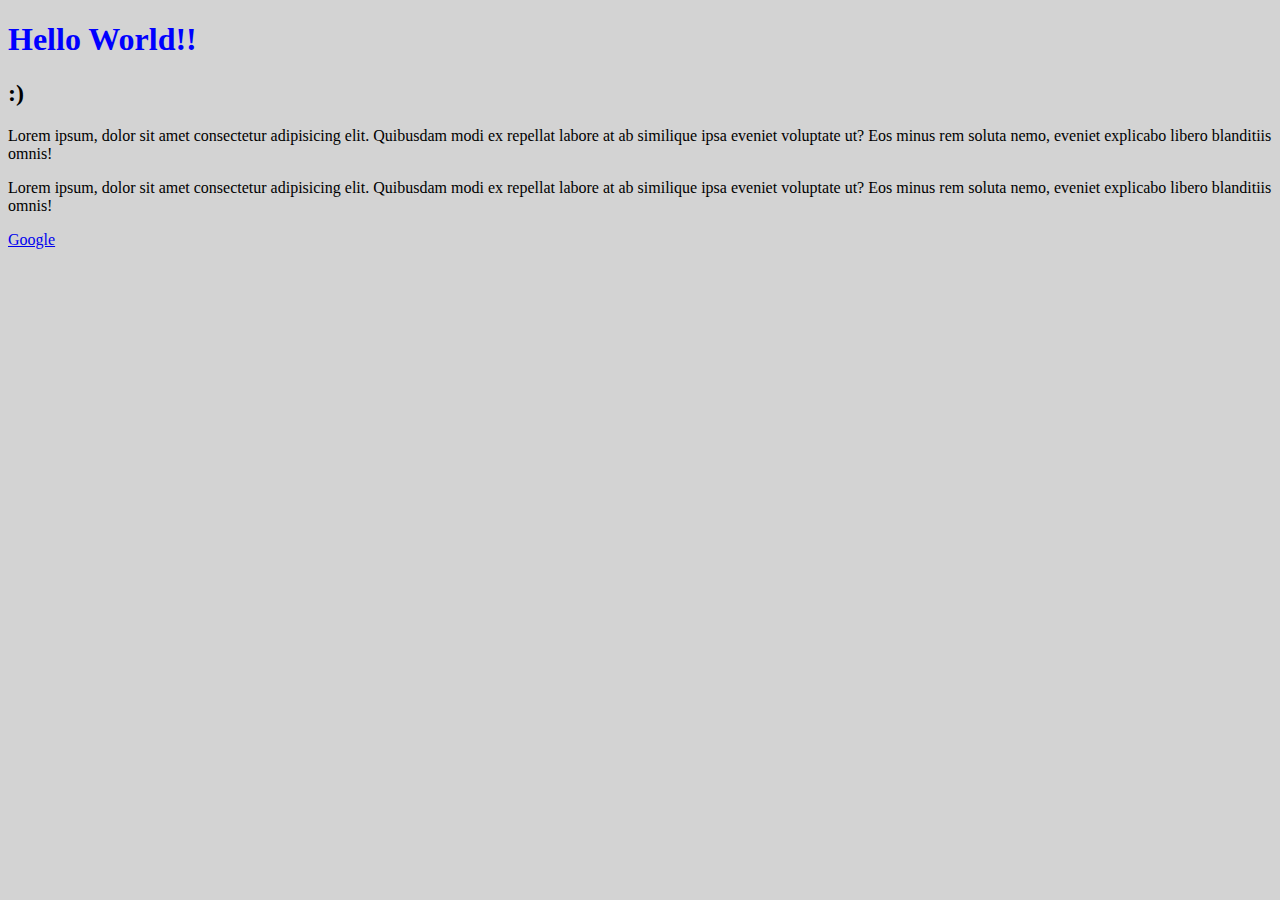
<file: aula_1/index.html>
<!DOCTYPE html>
<html lang="pt-br">
    <head>
        <title>ASPIRA</title>
        <meta charset="utf-8">
        <style type="text/css">
            *{
                font-family: Cambria, Cochin, Georgia, Times, 'Times New Roman', serif;
            }
            body{
                background:lightgray;
            }
            H1{
                color:blue;
            }
        </style>
    </head>
    <body> 
        <h1>Hello World!!</h1>
        <h2>:)</h2>
        <p>
            Lorem ipsum, dolor sit amet consectetur adipisicing elit. 
            Quibusdam modi ex repellat labore at ab similique ipsa eveniet voluptate ut? 
            Eos minus rem soluta nemo, eveniet explicabo libero blanditiis omnis!
        </p>
        <p>
            Lorem ipsum, dolor sit amet consectetur adipisicing elit. 
            Quibusdam modi ex repellat labore at ab similique ipsa eveniet voluptate ut? 
            Eos minus rem soluta nemo, eveniet explicabo libero blanditiis omnis!
        </p>
        <p>
            <a href="https://www.google.com.br/" target="aba"> Google </a>
        </p>
        
    </body>
</html>
</file>
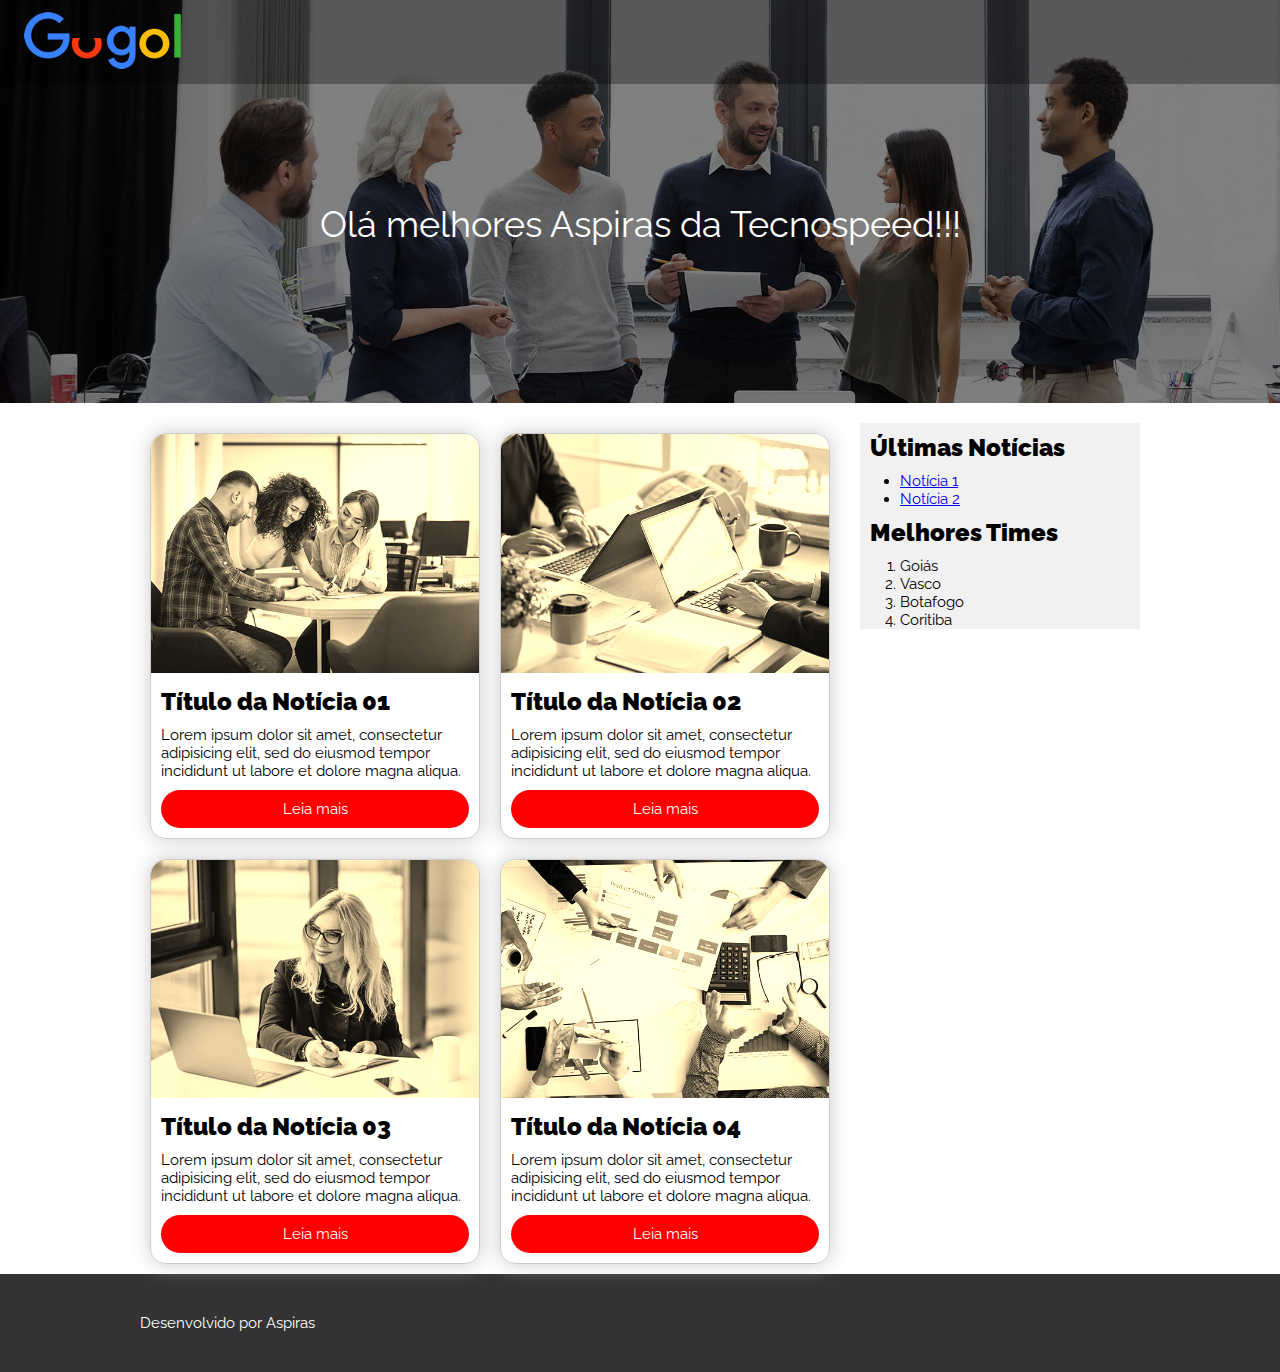
<file: aula_2/index.html>
<!DOCTYPE html>
<html lang="pt-br">
<head>
	<title>Gugol</title>
	<meta charset="utf-8">
	<meta name="viewport" content="width=device-width, initial-scale=1.0">
	<link href="https://fonts.googleapis.com/css2?family=Raleway:wght@100;400;900&display=swap" rel="stylesheet">
	<link rel="stylesheet" type="text/css" href="css/style.css">

	<link rel="shortcut icon" type="image/png" href="imagens/icone.png">
</head>
<body>
<!-- comentários - header -->
<header>
	<a href="index.html" title="Página Inicial">
		<img src="imagens/logo.png" title="Logo Gugol" alt="Logo Gugol">
	</a>
	<nav>
	</nav>
</header>
<figure>
	<img src="imagens/banner.jpg" alt="Banner" title="Banner">
	<div class="frase">
		Olá melhores Aspiras da Tecnospeed!!!
	</div>
</figure>
<div class="container">
	<main>
		<article>
			<img src="imagens/blog-1.jpg" alt="Notícia 1" title="Notícia 1">
			<h2>Título da Notícia 01</h2>
			<p>Lorem ipsum dolor sit amet, consectetur adipisicing elit, sed do eiusmod tempor incididunt ut labore et dolore magna aliqua.</p>
			<p>
				<a href="noticia1.html" title="Notícia 1" class="btn">
					Leia mais
				</a>
			</p>
		</article>
		<article>
			<img src="imagens/blog-2.jpg" alt="Notícia 2" title="Notícia 2">
			<h2>Título da Notícia 02</h2>
			<p>Lorem ipsum dolor sit amet, consectetur adipisicing elit, sed do eiusmod tempor incididunt ut labore et dolore magna aliqua.</p>
			<p>
				<a href="noticia2.html" title="Notícia 2" class="btn">
					Leia mais
				</a>
			</p>
		</article>
		<article>
			<img src="imagens/blog-3.jpg" alt="Notícia 3" title="Notícia 3">
			<h2>Título da Notícia 03</h2>
			<p>Lorem ipsum dolor sit amet, consectetur adipisicing elit, sed do eiusmod tempor incididunt ut labore et dolore magna aliqua.</p>
			<p>
				<a href="noticia3.html" title="Notícia 3" class="btn">
					Leia mais
				</a>
			</p>
		</article>
		<article>
			<img src="imagens/blog-4.jpg" alt="Notícia 4" title="Notícia 4">
			<h2>Título da Notícia 04</h2>
			<p>Lorem ipsum dolor sit amet, consectetur adipisicing elit, sed do eiusmod tempor incididunt ut labore et dolore magna aliqua.</p>
			<p>
				<a href="noticia4.html" title="Notícia 4" class="btn">
					Leia mais
				</a>
			</p>
		</article>
	</main>
	<aside>
		<h2>Últimas Notícias</h2>
		<ul>
			<li>
				<a href="noticia1.html" title="Noticia 1">
					Notícia 1
				</a>
			</li>
			<li>
				<a href="noticia1.html" title="Noticia 1">
					Notícia 2
				</a>
			</li>
		</ul>
		<h2>Melhores Times</h2>
		<ol>
			<li>Goiás</li>
			<li>Vasco</li>
			<li>Botafogo</li>
			<li>Coritiba</li>
		</ol>
	</aside>
</div>
<div class="clearfix"></div>
<footer>
	<div class="container">
		<p>Desenvolvido por Aspiras</p>
	</div>
</footer>
</body>
</html>
</file>
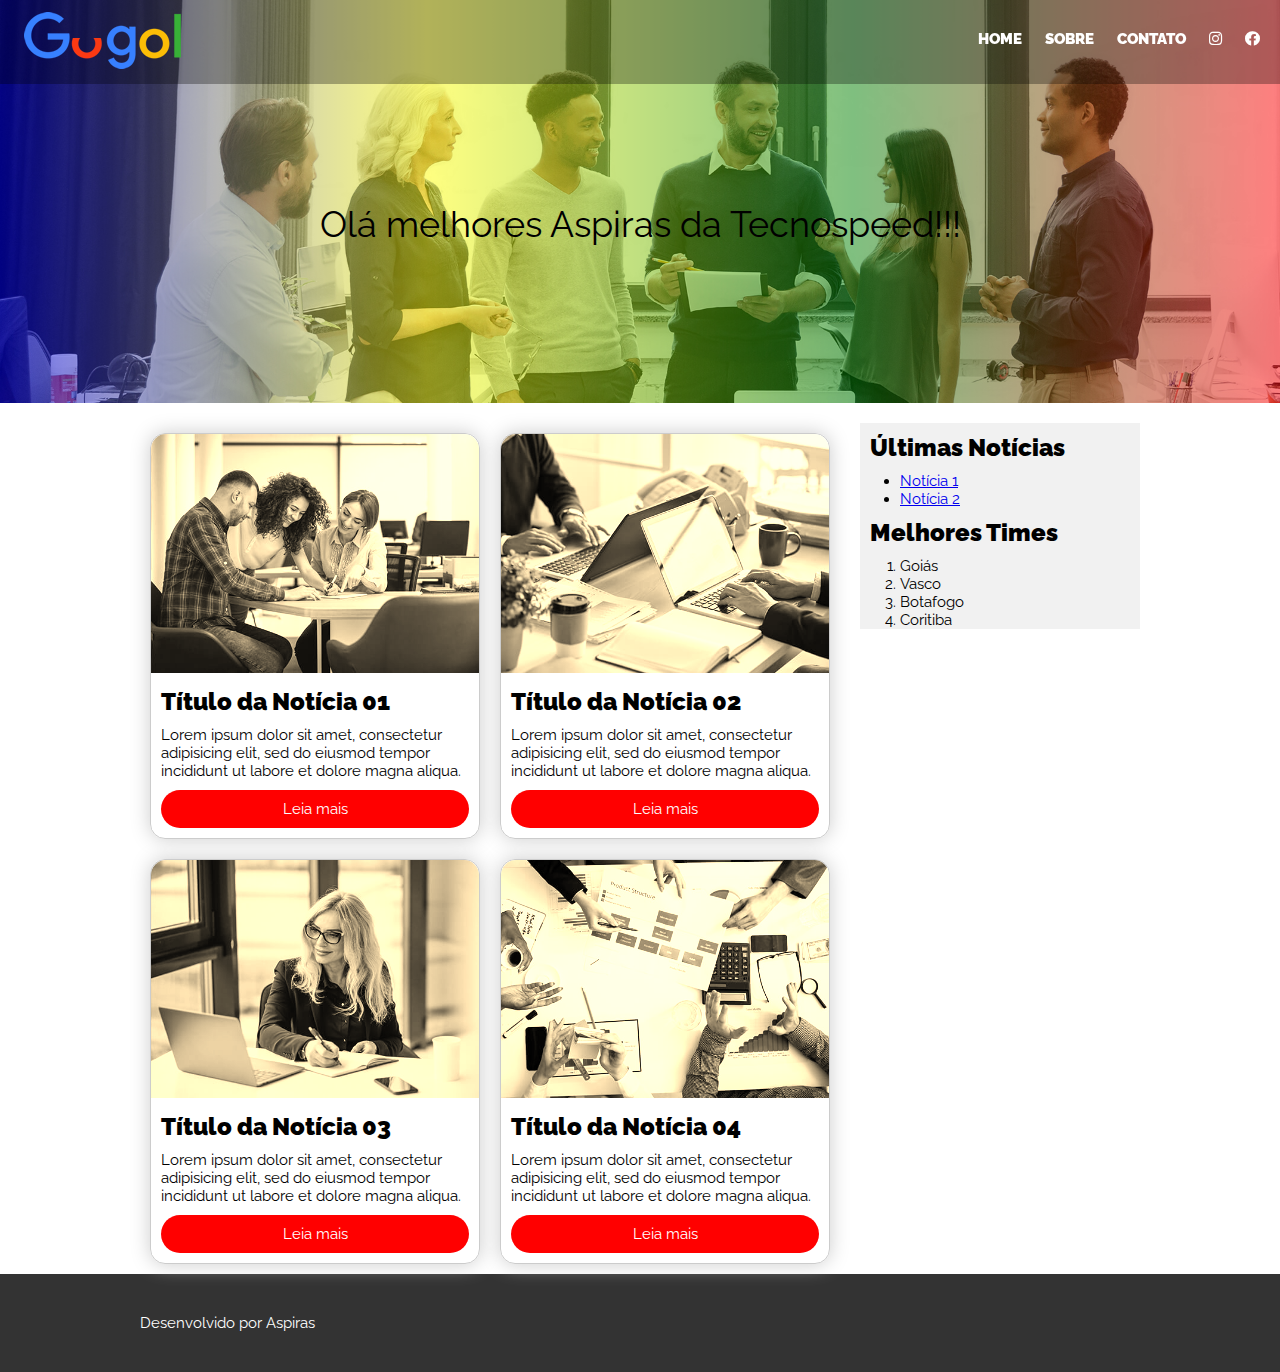
<file: aula_3/index.html>
<!DOCTYPE html>
<html lang="pt-br">
<head>
	<title>Gugol</title>
	<meta charset="utf-8">
	<meta name="viewport" content="width=device-width, initial-scale=1.0">

	<link rel="stylesheet" type="text/css" href="css/all.min.css">
	<link href="https://fonts.googleapis.com/css2?family=Raleway:wght@100;400;900&display=swap" rel="stylesheet">
	<link rel="stylesheet" type="text/css "href="css/media.css">
	<link rel="stylesheet" type="text/css" href="css/style.css">
	<link rel="shortcut icon" type="image/png" href="imagens/icone.png">
</head>
<body>
<!-- comentários - header -->
<header>
	<a href="index.html" title="Página Inicial">
		<img src="imagens/logo.png" title="Logo Gugol" alt="Logo Gugol">
	</a>
	<a href="#" id="menu">
		<i class="fas fa-bars"></i>
	</a>
	<nav>
		<ul>
			<li>
				<a href="index.html" title="página inicial">
					Home
				</a>
			</li>
			<li>
				<a href="sobre.html" title="Sobre">
					Sobre
				</a>
			</li>
			<li>
				<a href="contato.html" title="Contato">
					Contato
				</a>
			</li>
			<li>
				<a href="https://www.instagram.com" title="intagram">
					<i class="fab fa-instagram"></i>
				</a>
			</li>
			<li>
				<a href="https://www.facebook.com" title="intagram">
					<i class="fab fa-facebook"></i>
				</a>
			</li>
		</ul>
	</nav>
</header>
<figure>
	<img src="imagens/banner.jpg" alt="Banner" title="Banner">
	<div class="frase">
		Olá melhores Aspiras da Tecnospeed!!!
	</div>
</figure>
<div class="container">
	<main>
		<article>
			<img src="imagens/blog-1.jpg" alt="Notícia 1" title="Notícia 1">
			<h2>Título da Notícia 01</h2>
			<p>Lorem ipsum dolor sit amet, consectetur adipisicing elit, sed do eiusmod tempor incididunt ut 
			labore et dolore magna aliqua.</p>
			<p>
				<a href="noticia1.html" title="Notícia 1" class="btn">
					Leia mais
				</a>
			</p>
		</article>
		<article>
			<img src="imagens/blog-2.jpg" alt="Notícia 2" title="Notícia 2">
			<h2>Título da Notícia 02</h2>
			<p>Lorem ipsum dolor sit amet, consectetur adipisicing elit, sed do eiusmod tempor incididunt ut labore et
			dolore magna aliqua.</p>
			<p>
				<a href="noticia2.html" title="Notícia 2" class="btn">
					Leia mais
				</a>
			</p>
		</article>
		<article>
			<img src="imagens/blog-3.jpg" alt="Notícia 3" title="Notícia 3">
			<h2>Título da Notícia 03</h2>
			<p>Lorem ipsum dolor sit amet, consectetur adipisicing elit, sed do eiusmod tempor incididunt ut labore et
			dolore magna aliqua.</p>
			<p>
				<a href="noticia3.html" title="Notícia 3" class="btn">
					Leia mais
				</a>
			</p>
		</article>
		<article>
			<img src="imagens/blog-4.jpg" alt="Notícia 4" title="Notícia 4">
			<h2>Título da Notícia 04</h2>
			<p>Lorem ipsum dolor sit amet, consectetur adipisicing elit, sed do eiusmod tempor incididunt ut labore et
			dolore magna aliqua.</p>
			<p>
				<a href="noticia4.html" title="Notícia 4" class="btn">
					Leia mais
				</a>
			</p>
		</article>
	</main>
	<aside>
		<h2>Últimas Notícias</h2>
		<ul>
			<li>
				<a href="noticia1.html" title="Noticia 1">
					Notícia 1
				</a>
			</li>
			<li>
				<a href="noticia1.html" title="Noticia 1">
					Notícia 2
				</a>
			</li>
		</ul>
		<h2>Melhores Times</h2>
		<ol>
			<li>Goiás</li>
			<li>Vasco</li>
			<li>Botafogo</li>
			<li>Coritiba</li>
		</ol>
	</aside>
</div>
<div class="clearfix"></div>
<footer>
	<div class="container">
		<p>Desenvolvido por Aspiras</p>
	</div>
</footer>
<script> type="text/javascript"
	//função para acionar o menu em celulares
	document.querySelector('menu').onclick = function() {
		//mostrar ou esconder o menu
		document.querySelector('header nav').classList.toggle('show');
	}
</script>
</body>
</html>
</file>
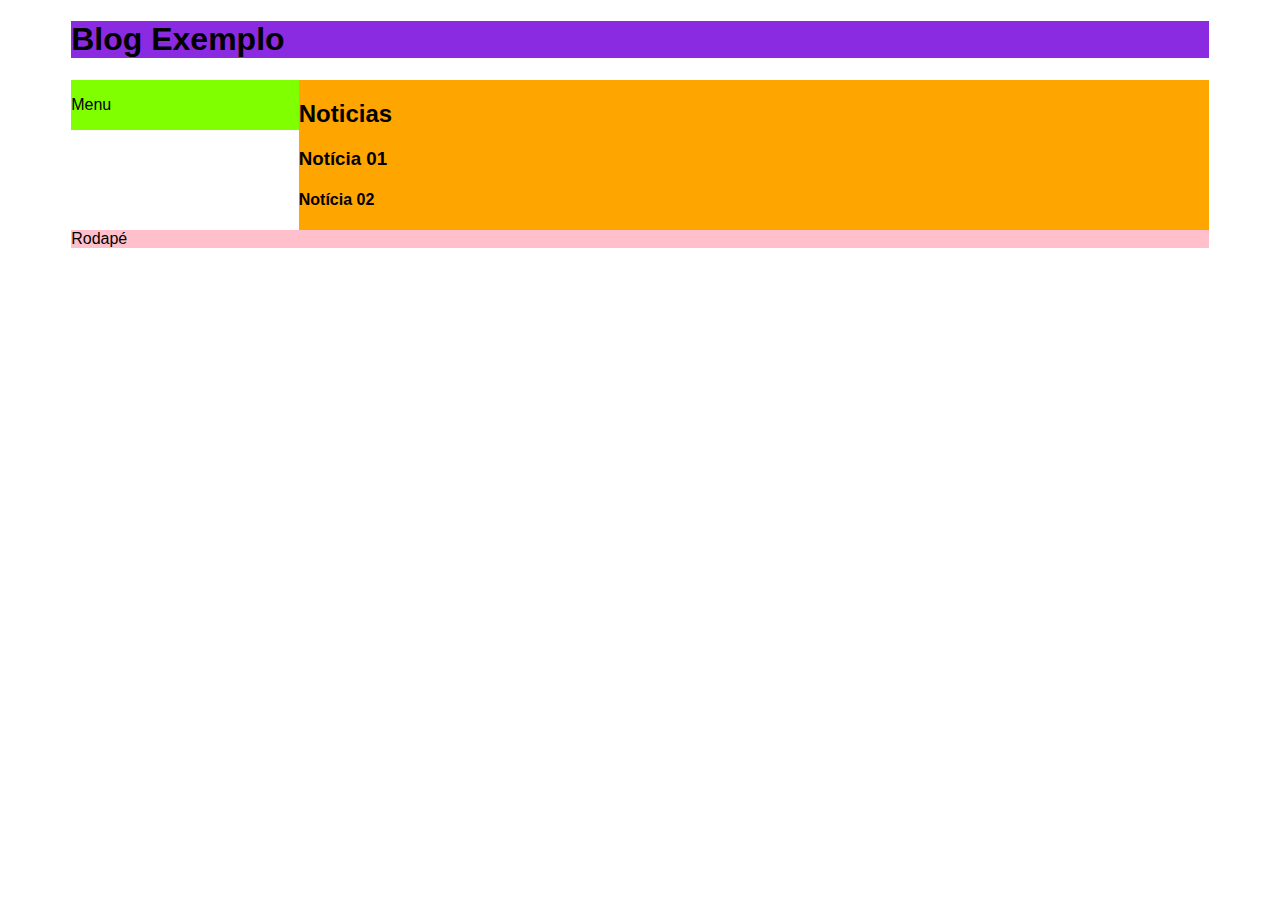
<file: aula_1/index2.html>
<!DOCTYPE html>
<html lang="pt-br">
<head>
    <meta charset="UTF-8">
    <title>Blog</title>
    <link rel="stylesheet" type="text/css" href="css/style.css">
</head>
<body>
    <div class="container">
        <header>
            <h1>Blog Exemplo</h1>
        </header>
        <nav>
            <p>Menu</p>
        </nav>
        <main>
            <h2>Noticias</h2>
            <article>
                <h3>Notícia 01</h3>
            </article>
            <article>
                <h4>Notícia 02</h4>
            </article>
        </main>
        <div class="clearfix">    
            <footer> 
                <p>Rodapé</p>
            </footer>
        </div>    
    </div>    
</body>
</html>
</file>
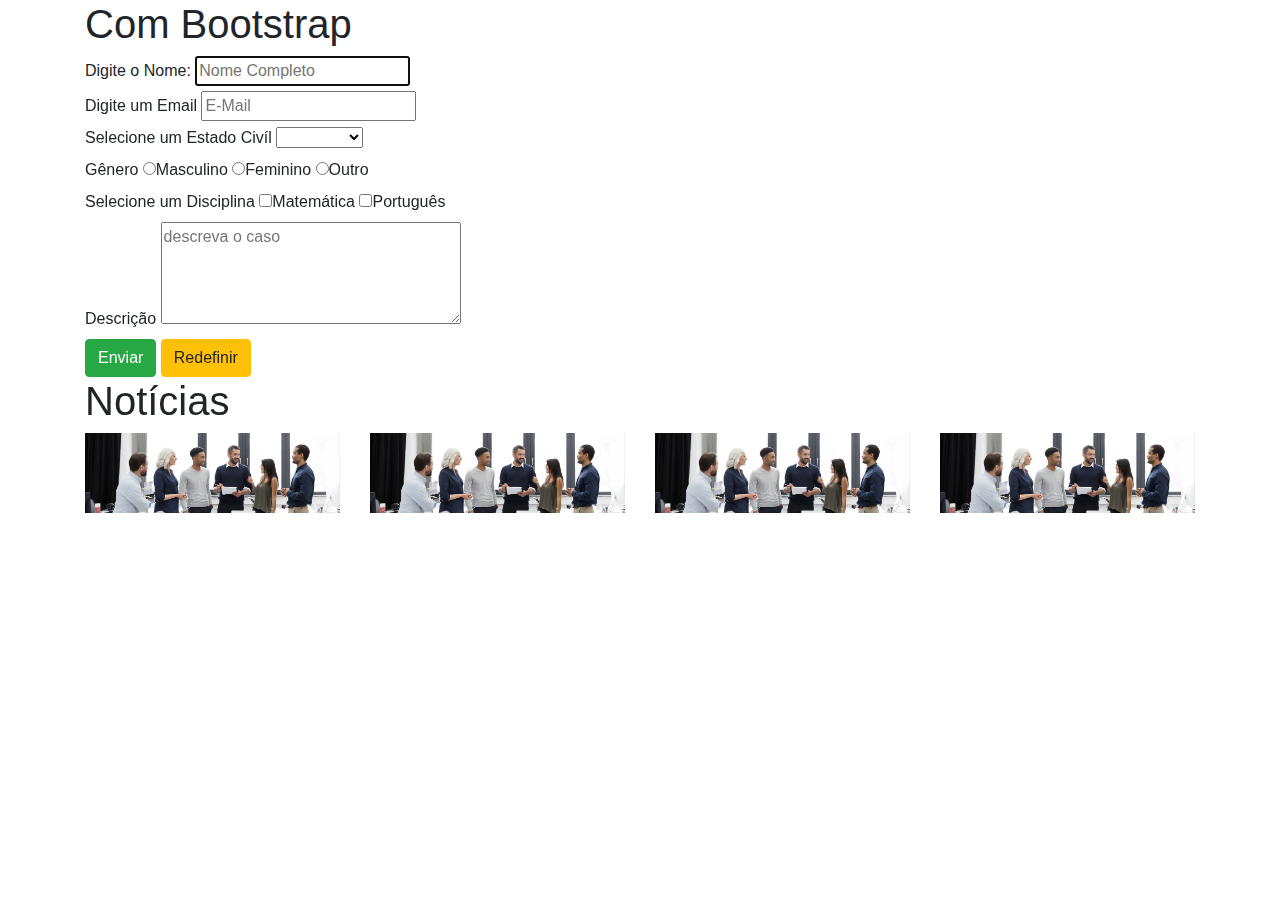
<file: aula_4/teste.html>
<!DOCTYPE html>
<html lang="en">
<head>
    <meta charset="UTF-8">
    <meta name="viewport" content="width=device-width, initial-scale=1.0">
    <link rel="stylesheet" href="https://stackpath.bootstrapcdn.com/bootstrap/4.5.2/css/bootstrap.min.css" integrity="sha384-JcKb8q3iqJ61gNV9KGb8thSsNjpSL0n8PARn9HuZOnIxN0hoP+VmmDGMN5t9UJ0Z" crossorigin="anonymous">
    <title>bootstrap</title>
</head>
<body>
    <div class="container">
        <h1>Com Bootstrap</h1>
        <form name="formulario" action="post" action="control.php">
            <label for="nome"> Digite o Nome: </label>
            <input type="text" name="nome" placeholder="Nome Completo" autocomplemento="off" autofocus="" required>
            <br>
            <label for="email">Digite um Email</label>
            <input type="text" name="email" placeholder="E-Mail" autocomplemento="off" autofocus="" required>
            <br>
            <label for="estadoCivil">Selecione um Estado Civíl</label>
            <select name="estadocivil" required>
                <option value=""></option>
                <option value="C">Casado</option>
                <option value="S">Solteiro</option>
                <option value="E">Enrolado</option>    
            </select>
            <br>
            <label for="genero">Gênero</label>
            <input type="radio" name="genero" value="M">Masculino
            <input type="radio" name="genero" value="F">Feminino
            <input type="radio" name="genero" value="O">Outro
            <br>
            <label for="disciplina">Selecione um Disciplina</label>
            <input type="checkbox" name="matemarica">Matemática
            <input type="checkbox" name="portugues">Português
            <br>
            <label for="descricao">Descrição</label>
            <textarea name="descricao" cols="30" rows="4"placeholder="descreva o caso" maxlength="20"></textarea>
            <br>
            <button class="btn btn-success" type="submit" name="ENVIAR">Enviar</button>
            <button class="btn btn-warning" type="reset" name="REDEFINIR">Redefinir</button>
        </form>
        <h1>Notícias</h1>
        <div class="row">
            <div class="col-3">
                <img src="../aula_3/imagens/banner.jpg" class="w-100">
            </div>
            <div class="col-3">
                <img src="../aula_3/imagens/banner.jpg" class="w-100">
            </div>
            <div class="col-3">
                <img src="../aula_3/imagens/banner.jpg" class="w-100">
            </div>
            <div class="col-3">
                <img src="../aula_3/imagens/banner.jpg" class="w-100">
            </div>
        </div>
    </div>
    
</body>
</html>
</file>
<file: aula_3/css/media.css>
/*posso usar para que não seja aberta nenhuma imagem apareça
e no caso para formatar para outro dispositovo*/
@media (max-width: 440px) {
    .container {
        width: 380px; 
    }
    main {
        width: 100%;
        display: block;
    }
    article {
        margin: 30px 0;
    }
    article p {
        font-size: 20px;
    }
    aside {
        margin: 20px;
    }
    .frase {
        display: none;
    }
    header nav{
        width: 100%;
        display: none;
    }
    header nava ul li {
        width: 100%;
        display: block;
        background-color: darkgray;
        margin: 0 10p; 
        padding: 10px;
        text-align: center;
    }
    #menu, .show {
        display: block;
    }
}
</file>
<file: aula_1/css/style.css>
* {
    font-family: Verdana, Geneva, Tahoma, sans-serif;
}
header{
    width: 100%;
    background: blueviolet;
}
nav {
    width: 20%;
    background: chartreuse;
    float: left;
}
main{
    width: 80%;
    background: orange;
    float: right;
}
footer {
    background: pink;
}
.container {
    width: 90%;
    margin: auto;
}
.clearfix {
    clear: both; /*clear - ignora os floats que vieram antes dele*/
}
</file>
<file: aula_2/css/style.css>
/* margin e o padding
	margin - espaço fora do objeto
	padding - espaço dentro do objeto

	reset
*/
* {
	margin: 0;
	padding: 0;
	font: 15px Raleway;
	font-weight: 400;
}

/* formatar o header */
header {
	background: rgba(0,0,0,0.3); /* cor de fundo */
	padding: 10px 20px; /* margem interna */
	position: fixed; /* fixar o topo */
	width: 100%; /* largura */
	z-index: 9999;
}

/* figure - banner */
figure {
	background-color: #000;
	width: 100%;
}

figure .frase {
	color: #FFF;
	text-align: center;
	font-size: 36px;
	position: absolute;
	width: 100%;
	margin-top: -200px;
}

figure img {
	opacity: 0.5;
	display: block;
}

article img, figure img {
	width: 100%;
}

.container {
	width: 1000px;
	margin: 20px auto;
}

main {
	width: 700px;
	float: left;
	display: grid;
	grid-template-columns: 350px 350px;
}

article {
	margin: 10px;
	border: 1px solid #ccc;
	box-shadow: 0 0 20px #ccc;
	border-radius: 15px;
}

article h2, article p {
	margin: 10px;
}

h2 {
	font-weight: 900;
	font-size: 24px;
}

article img {
	border-radius: 15px 15px 0 0;
	filter: sepia(5);
	transition: filter 0.5s;
}

article img:hover {
	filter: sepia(0);
}

aside {
	width: 280px;
	float: right;
	background-color: #f1f1f1;
}

aside ul, aside ol {
	margin-left: 40px;
}

aside h2 {
	margin: 10px;
}

footer {
	background-color: #333;
	color: #fff;
	padding: 20px;
}

.btn {
	background-color: #F00;
	color: #FFF;
	padding: 10px;
	width: 100%;
	display: block;
	text-decoration: none;
	text-align: center;
	box-sizing: border-box;
	border-radius: 100px;
	transition: 0.5s;
}

.btn:hover {
	background-color: #000;
	color: #F00;
}

.clearfix {
	clear: both;
}
</file>
<file: aula_3/css/style.css>
/* margin e o padding
	margin - espaço fora do objeto
	padding - espaço dentro do objeto

	reset
*/
* {
	margin: 0;
	padding: 0;
	font: 15px Raleway;
	font-weight: 400;
}

/* formatar o header */
header {
	background: rgba(0,0,0,0.3); /* cor de fundo */
	padding: 10px 20px; /* margem interna */
	position: fixed; /* fixar o topo */
	width: 100%; /* largura */
	z-index: 9999;
}

/* figure - banner */
figure {
	background: linear-gradient(to right, blue, yellow, green, red);
	width: 100%;
}

figure .frase {
	color: black;
	text-align: center;
	font-size: 36px;
	position: absolute;
	width: 100%;
	margin-top: -200px;
}

figure img {
	opacity: 0.5;
	display: block;
}

article img, figure img {
	width: 100%;
}

.container {
	width: 1000px;
	margin: 20px auto;
}

main {
	width: 700px;
	float: left;
	display: grid;
	grid-template-columns: 350px 350px;
}

article {
	margin: 10px;
	border: 1px solid #ccc;
	box-shadow: 0 0 20px #ccc;
	border-radius: 15px;
}

article h2, article p {
	margin: 10px;
}

h2 {
	font-weight: 900;
	font-size: 24px;
}

article img {
	border-radius: 15px 15px 0 0;
	filter: sepia(5);
	transition: filter 0.5s;
}

article img:hover {
	filter: sepia(0);
}

aside {
	width: 280px;
	float: right;
	background-color: #f1f1f1;
}

aside ul, aside ol {
	margin-left: 40px;
}

aside h2 {
	margin: 10px;
}

footer {
	background-color: #333;
	color: #fff;
	padding: 20px;
}

.btn {
	background-color: #F00;
	color: #FFF;
	padding: 10px;
	width: 100%;
	display: block;
	text-decoration: none;
	text-align: center;
	box-sizing: border-box;
	border-radius: 100px;
	transition: 0.5s;
}

.btn:hover {
	background-color: #000;
	color: #F00;
}

.clearfix {
	clear: both;
}
header  nav {
	float: right; /*manda o menu para a direita*/
	padding: 20px 30px; /*colocando uma margem sentido horário*/
}
header nav ul li {
	list-style: none; /* tira as marcações dos lados*/
	display: inline; /*esta deixando um do lado do outro*/
	margin: 10px;
}
header nav ul li a {
	color: white;

	text-decoration: none;
	text-transform: uppercase; /*deixa todas as letras em maiúscilas*/
	font-weight: 900;
	/*background: linear-gradient(to right, red, blue); para estilizar*/
}
header nav ul li a:hover {
	color: red; /*troca cor ao passar por cima*/
}
#menu { /*usa # pq ta como ID no index*/
	color: white;
	border: 1px solid white;
	padding: 10px;
	float: right;
	margin: 10px 30px;
	display: none; /*para que em desktop nn apareça*/
}
.no-grid {
	display: block; /* deixa os textos corridos*/
}
</file>
